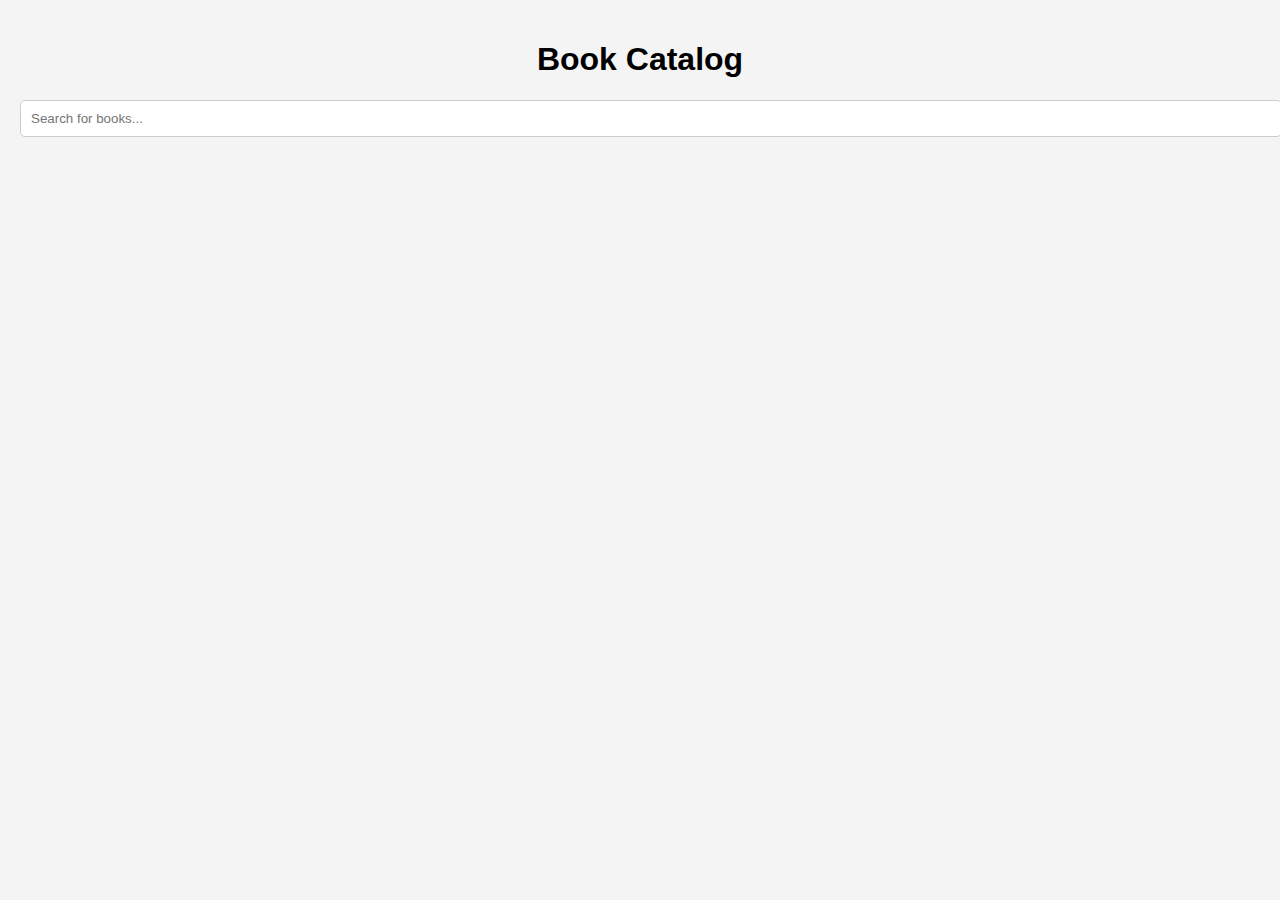
<file: libmansys/index.html>
<!DOCTYPE html>
<html lang="en">
<head>
    <meta charset="UTF-8">
    <meta name="viewport" content="width=device-width, initial-scale=1.0">
    <link rel="stylesheet" href="style.css">
    <title>Book Catalog</title>
    <style>
        body {
            font-family: Arial, sans-serif;
            background-color: #f4f4f4;
            margin: 0;
            padding: 20px;
        }
        h1 {
            text-align: center;
        }
        .search-container {
            text-align: center;
            margin-bottom: 20px;
        }
        .book-list {
            display: grid;
            grid-template-columns: repeat(auto-fill, minmax(200px, 1fr));
            gap: 20px;
            margin-top: 20px;
        }
        .book {
            background: white;
            border: 1px solid #ccc;
            border-radius: 5px;
            padding: 10px;
            text-align: center;
        }
        .book img {
            max-width: 100%;
            height: auto;
            border-radius: 5px;
        }
        .book-title {
            font-size: 1.2em;
            margin: 10px 0;
        }
    </style>
</head>
<body>
    <h1>Book Catalog</h1>
    
    <div class="search-container">
        <input type="text" id="search" placeholder="Search for books..." onkeyup="filterBooks()">
    </div>

    <div class="book-list" id="bookList">
        <!-- Books will be dynamically inserted here -->
    </div>

    <script>
        // Fetch books from the server
        async function fetchBooks() {
            const response = await fetch('fetch_books.php');
            const books = await response.json();
            const bookList = document.getElementById('bookList');
            bookList.innerHTML = '';

            books.forEach(book => {
                const bookDiv = document.createElement('div');
                bookDiv.classList.add('book');
                bookDiv.innerHTML = `
                    <img src="book_placeholder.jpg" alt="${book.Title}">
                    <div class="book-title">${book.Title}</div>
                    <div>Author: ${book.Author}</div>
                `;
                bookList.appendChild(bookDiv);
            });
        }

        function filterBooks() {
            const searchInput = document.getElementById('search').value.toLowerCase();
            const books = document.querySelectorAll('.book');
            books.forEach(book => {
                const title = book.querySelector('.book-title').textContent.toLowerCase();
                if (title.includes(searchInput)) {
                    book.style.display = '';
                } else {
                    book.style.display = 'none';
                }
            });
        }

        // Load books when the page loads
        window.onload = fetchBooks;
    </script>
</body>
</html>
</file>
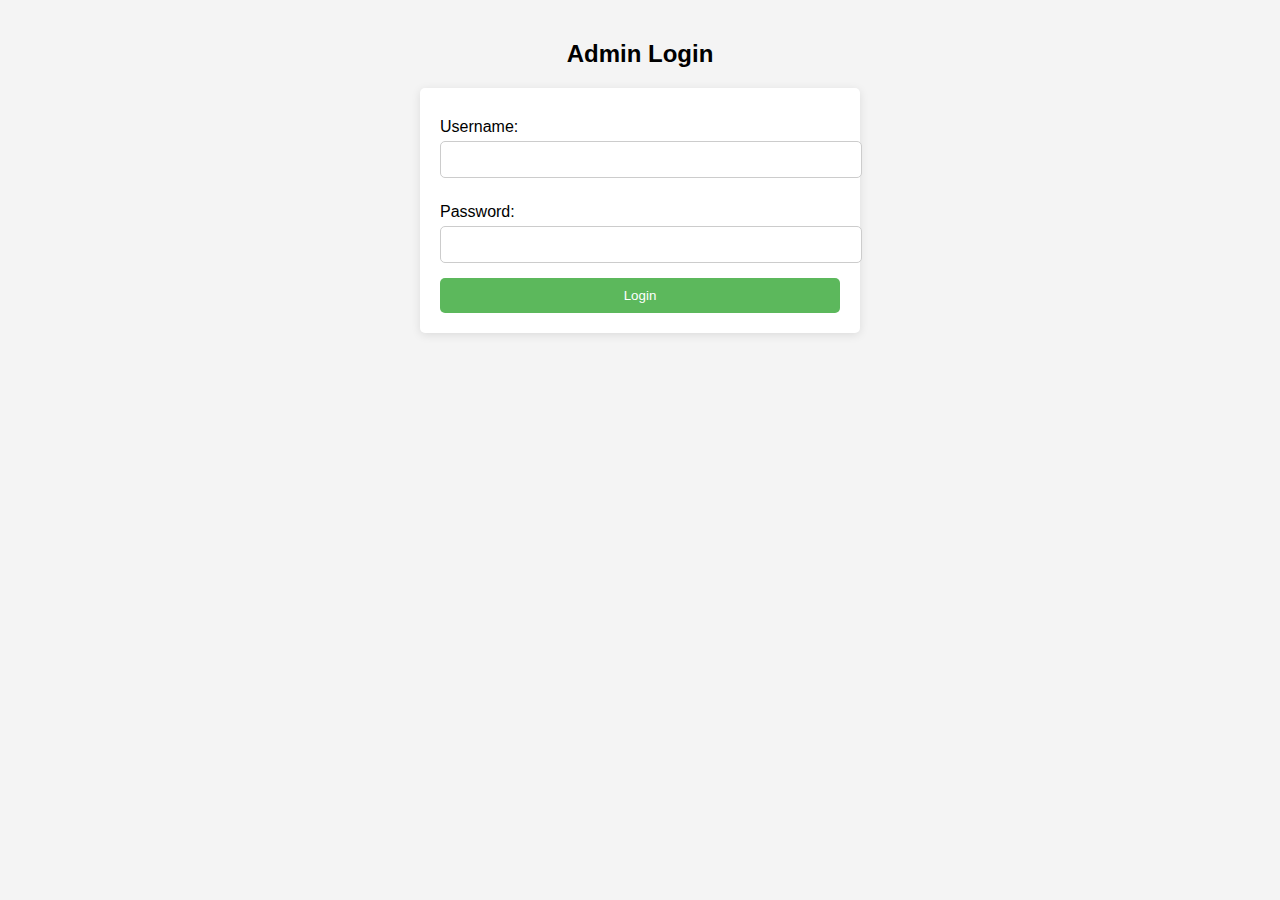
<file: libmansys/admin_login.html>
<!DOCTYPE html>
<html lang="en">
<head>
    <meta charset="UTF-8">
    <meta name="viewport" content="width=device-width, initial-scale=1.0">
    <link rel="stylesheet" href="style.css">
    <title>Admin Login</title>
    <script>
        function validateForm(event) {
            const username = document.forms["loginForm"]["username"].value;
            const password = document.forms["loginForm"]["password"].value;

            if (username === "" || password === "") {
                alert("Both fields are required.");
                event.preventDefault(); // Prevent form submission
            }
        }
    </script>
</head>
<body>
    <h2>Admin Login</h2>
    <form name="loginForm" action="admin_login.php" method="POST" onsubmit="validateForm(event)">
        <label for="username">Username:</label>
        <input type="text" name="username" required><br>

        <label for="password">Password:</label>
        <input type="password" name="password" required><br>

        <button type="submit">Login</button>
    </form>
</body>
</html>
</file>
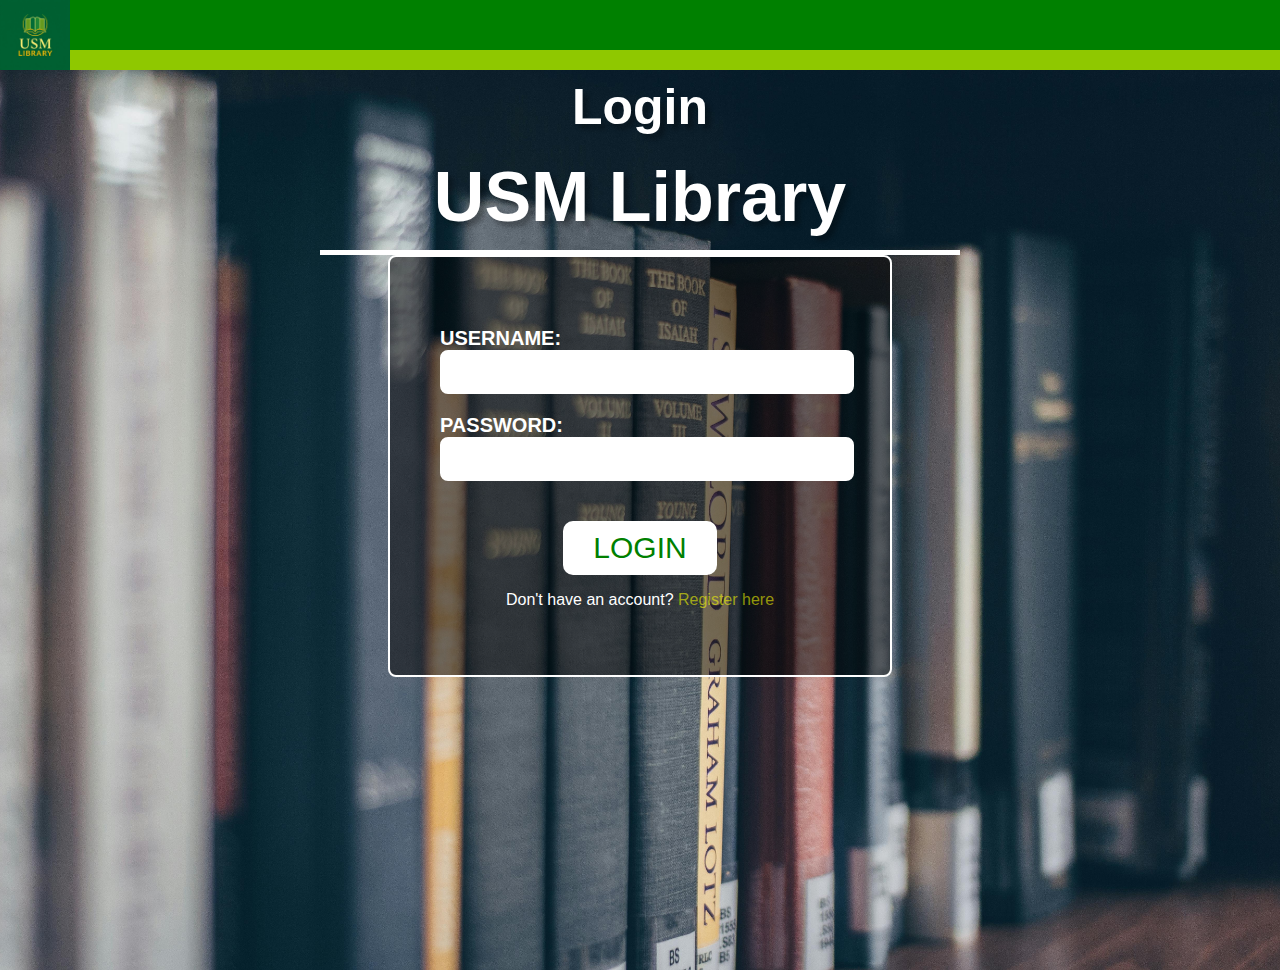
<file: libmansys/login.html>
<!DOCTYPE html>
<html lang="en">
<head>
    <meta charset="UTF-8">
    <meta name="viewport" content="width=device-width, initial-scale=1.0">
    <link rel="stylesheet" href="login.css">
    <link rel="icon" href="images/favicon.ico" type="">
    <title>Login - USM Library</title>
</head>
<body>
    <div class="banner">
            <img src="images/logo.jpg" alt="USM Library" id="logo">
    </div>
    <div class="container">
        <div class="loginHeader">
            <h1>Login</h1>
            <h2>USM Library</h2>
        </div>
        <div class="loginBody">
            <form action="login.php" method="POST">
                <div class="loginInputsContainer">
                    <label for="username">Username:</label>
                    <input type="text" id="username" name="username" required>
                </div>
                <div class="loginInputsContainer">
                    <label for="password">Password:</label>
                    <input type="password" id="password" name="password" required>
                </div>
                
                <div class="loginButtonContainer">
                    <button type="submit">Login</button>
                </div>
                <p class="registration-prompt">Don't have an account? <a href="register.html"> Register here</a></p>
            </form>
        </div>
    </div>
</body>
</html>
</file>
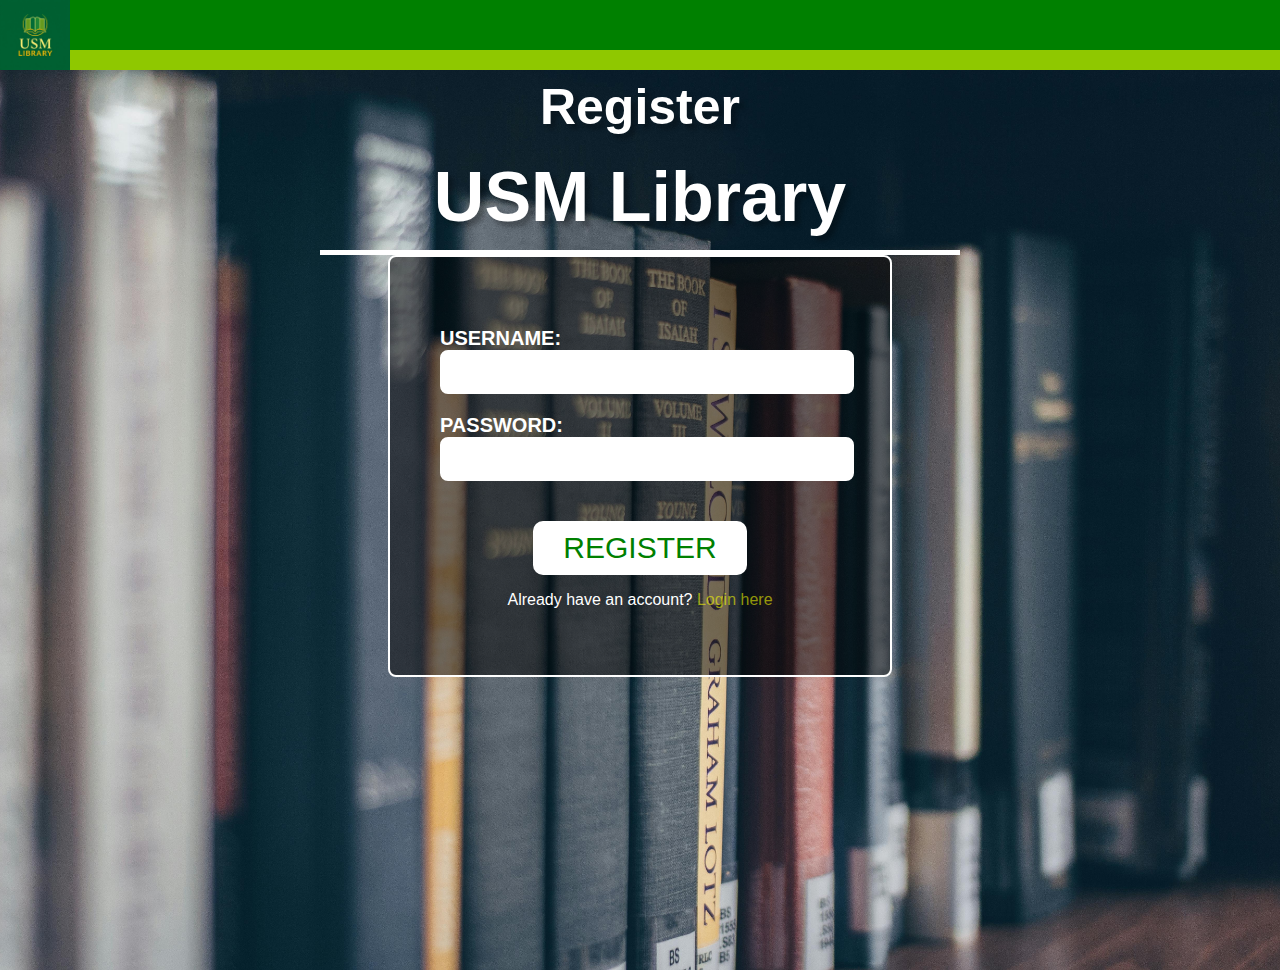
<file: libmansys/register.html>
<!DOCTYPE html>
<html lang="en">
<head>
    <meta charset="UTF-8">
    <meta name="viewport" content="width=device-width, initial-scale=1.0">
    <link rel="stylesheet" href="login.css">
    <link rel="icon" href="images/favicon.ico" type="">
    <title>Register - USM Library</title>
</head>
<body>
    <div class="banner">
            <img src="images/logo.jpg" alt="USM Library" id="logo">
    </div>
    <div class="container">
        <div class="loginHeader">
            <h1>Register</h1>
            <h2>USM Library</h2>
        </div>
        <div class="loginBody">
            <form action="register.php" method="POST">
                <div class="loginInputsContainer">
                    <label for="username">Username:</label>
                    <input type="text" id="username" name="username" required>
                </div>
                <div class="loginInputsContainer">
                    <label for="password">Password:</label>
                    <input type="password" id="password" name="password" required>
                </div>    
                <div class="loginButtonContainer">
                    <button type="submit">Register</button>
                </div>
                <p class="registration-prompt">Already have an account? <a href="login.html">Login here</a></p>
            </form>
        </div>
    </div>
</body>
</html>
</file>
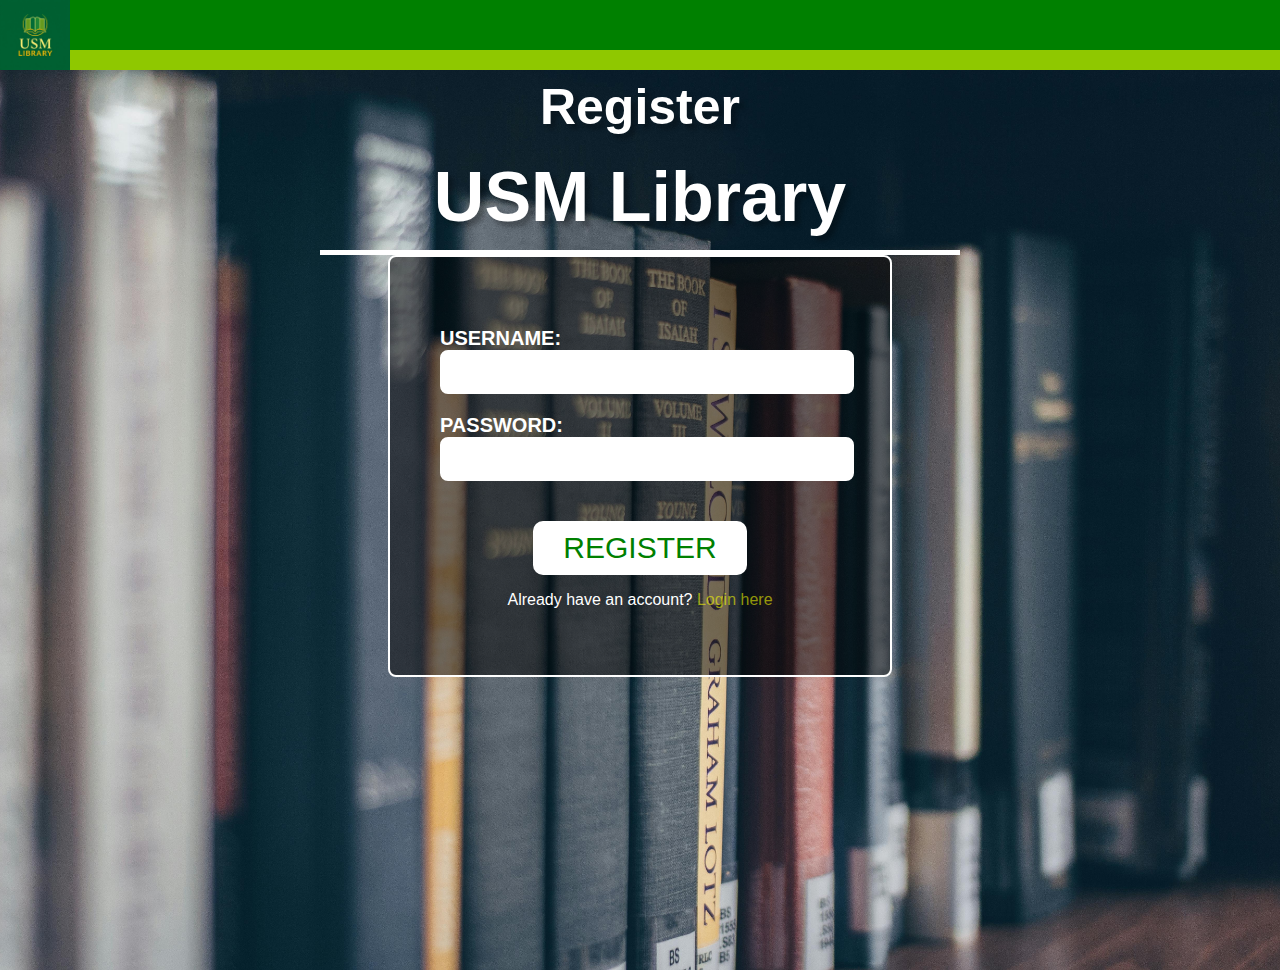
<file: libmansys/user/register.html>
<!DOCTYPE html>
<html lang="en">
<head>
    <meta charset="UTF-8">
    <meta name="viewport" content="width=device-width, initial-scale=1.0">
    <link rel="stylesheet" href="login.css">
    <link rel="icon" href="../images/favicon.ico" type="">
    <title>Register - USM Library</title>
</head>
<body>
    <div class="banner">
            <img src="../images/logo.jpg" alt="USM Library" id="logo">
    </div>
    <div class="container">
        <div class="loginHeader">
            <h1>Register</h1>
            <h2>USM Library</h2>
        </div>
        <div class="loginBody">
            <form action="register.php" method="POST">
                <div class="loginInputsContainer">
                    <label for="username">Username:</label>
                    <input type="text" id="username" name="username" required>
                </div>
                <div class="loginInputsContainer">
                    <label for="password">Password:</label>
                    <input type="password" id="password" name="password" required>
                </div>    
                <div class="loginButtonContainer">
                    <button type="submit">Register</button>
                </div>
                <p class="registration-prompt">Already have an account? <a href="login.php">Login here</a></p>
            </form>
        </div>
    </div>
</body>
</html>
</file>
<file: libmansys/style.css>
body {
    font-family: Arial, sans-serif;
    background-color: #f4f4f4;
    margin: 0;
    padding: 20px;
}

form {
    background: white;
    padding: 20px;
    border-radius: 5px;
    box-shadow: 0 2px 10px rgba(0, 0, 0, 0.1);
    max-width: 400px;
    margin: auto;
}

h2 {
    text-align: center;
}

label {
    display: block;
    margin: 10px 0 5px;
}

input[type="text"],
input[type="email"],
input[type="password"],
input[type="number"] {
    width: 100%;
    padding: 10px;
    margin-bottom: 15px;
    border: 1px solid #ccc;
    border-radius: 5px;
}

button {
    width: 100%;
    padding: 10px;
    background-color: #5cb85c;
    color: white;
    border: none;
    border-radius: 5px;
    cursor: pointer;
}

button:hover {
    background-color: #4cae4c;
}
</file>
<file: libmansys/login.css>
body{
    font-family: Arial, sans-serif;
    background-color: #f4f4f4;
    margin: 0;
}
.banner{
    width: 100%;
    height: 50px;
    background: green;
    border-bottom: 20px solid #fbff0091;
}
#logo{
    width: 70px;
    height: 70px;
}
.container{
    background: url('images/background.jpg') no-repeat center center;
    background-size:  cover;
    height: 100vh;
}
div.loginHeader{
    text-align: center;
    font-family: Arial, sans-serif;
}
div.loginHeader h1{
    font-size: 50px;
    color:#FFFFFF;
    padding: 0px;
    margin: 0px;
    line-height: 1.5; /* Increased line height for a heavy feel */
    font-weight: 900; /* Extra bold for emphasis */
    text-shadow: 5px 5px 5px rgba(0, 0, 0, 0.3); /* Adds depth */
}
div.loginHeader h2{
    color: #FFFFFF;
    font-size: 70px;
    margin: 0px;
    line-height: 1.5; /* Increased line height for a heavy feel */
    font-weight: 900; /* Semi-bold for emphasis */
    text-shadow: 5px 5px 5px rgba(0, 0, 0, 0.3); /* Adds depth */
}
div.loginHeader h2:after{
    content: '';
    display: block;
    height: 5px;
    background-color: #FFFFFF;
    width: 50%;
    margin: 0 auto;
}
div.loginBody form{
    margin: 0 auto;
    width: 400px;
    background: rgba(0, 0, 0, .5);
    padding: 50px;
    border: 2px solid #FFFFFF;
    border-radius: 8px;
}
div.loginBody p{
    color: #FFFFFF;
}
div.loginInputsContainer{
    margin-top: 20px;

}
div.loginInputsContainer label{
    display: block;
    text-transform: uppercase;
    font-size: 20px;
    font-weight: bold;
    color: #ffffff;
}
div.loginInputsContainer input{
    height: 30px;
    width: 100%;
    border: 2px solid #FFFFFF;
    font-size: 20px;
    padding: 5px;
    text-align: center;
    border-radius: 8px;
}
div.loginButtonContainer{
    margin-top: 40px;
    text-align: center;
}
div.loginButtonContainer button{
    font-family: 'Roboto', sans-serif;
    text-transform: uppercase;
    font-size: 30px;
    padding: 10px 30px;
    background: white;
    border: none;
    color: green;
    border-radius: 10px;
}
div.loginButtonContainer button:hover{
    background: green;
    border: none;
    color: #fbff0091;
    border-radius: 10px;
}
.registration-prompt {
    font-size: 16px;
    color: #555; /* Text color */
    text-align: center; /* Center align */
}

.registration-prompt a {
    color: #fbff0091; /* Link color */
    text-decoration: none; /* Remove underline */
}

.registration-prompt a:hover {
    text-decoration: underline; /* Underline on hover */
}
</file>
<file: libmansys/user/login.css>
body{
    font-family: Arial, sans-serif;
    background-color: #f4f4f4;
    margin: 0;
}
.banner{
    width: 100%;
    height: 50px;
    background: green;
    border-bottom: 20px solid #fbff0091;
}
#logo{
    width: 70px;
    height: 70px;
}
.container{
    background: url('../images/background.jpg') no-repeat center center;
    background-size:  cover;
    height: 100vh;
}
div.loginHeader{
    text-align: center;
    font-family: Arial, sans-serif;
}
div.loginHeader h1{
    font-size: 50px;
    color:#FFFFFF;
    padding: 0px;
    margin: 0px;
    line-height: 1.5; /* Increased line height for a heavy feel */
    font-weight: 900; /* Extra bold for emphasis */
    text-shadow: 5px 5px 5px rgba(0, 0, 0, 0.3); /* Adds depth */
}
div.loginHeader h2{
    color: #FFFFFF;
    font-size: 70px;
    margin: 0px;
    line-height: 1.5; /* Increased line height for a heavy feel */
    font-weight: 900; /* Semi-bold for emphasis */
    text-shadow: 5px 5px 5px rgba(0, 0, 0, 0.3); /* Adds depth */
}
div.loginHeader h2:after{
    content: '';
    display: block;
    height: 5px;
    background-color: #FFFFFF;
    width: 50%;
    margin: 0 auto;
}
div.loginBody form{
    margin: 0 auto;
    width: 400px;
    background: rgba(0, 0, 0, .5);
    padding: 50px;
    border: 2px solid #FFFFFF;
    border-radius: 8px;
}
div.loginBody p{
    color: #FFFFFF;
}
div.loginInputsContainer{
    margin-top: 20px;

}
div.loginInputsContainer label{
    display: block;
    text-transform: uppercase;
    font-size: 20px;
    font-weight: bold;
    color: #ffffff;
}
div.loginInputsContainer input{
    height: 30px;
    width: 100%;
    border: 2px solid #FFFFFF;
    font-size: 20px;
    padding: 5px;
    text-align: center;
    border-radius: 8px;
}
div.loginButtonContainer{
    margin-top: 40px;
    text-align: center;
}
div.loginButtonContainer button{
    font-family: 'Roboto', sans-serif;
    text-transform: uppercase;
    font-size: 30px;
    padding: 10px 30px;
    background: white;
    border: none;
    color: green;
    border-radius: 10px;
}
div.loginButtonContainer button:hover{
    background: green;
    border: none;
    color: #fbff0091;
    border-radius: 10px;
}
.registration-prompt {
    font-size: 16px;
    color: #555; /* Text color */
    text-align: center; /* Center align */
}

.registration-prompt a {
    color: #fbff0091; /* Link color */
    text-decoration: none; /* Remove underline */
}

.registration-prompt a:hover {
    text-decoration: underline; /* Underline on hover */
}
</file>
